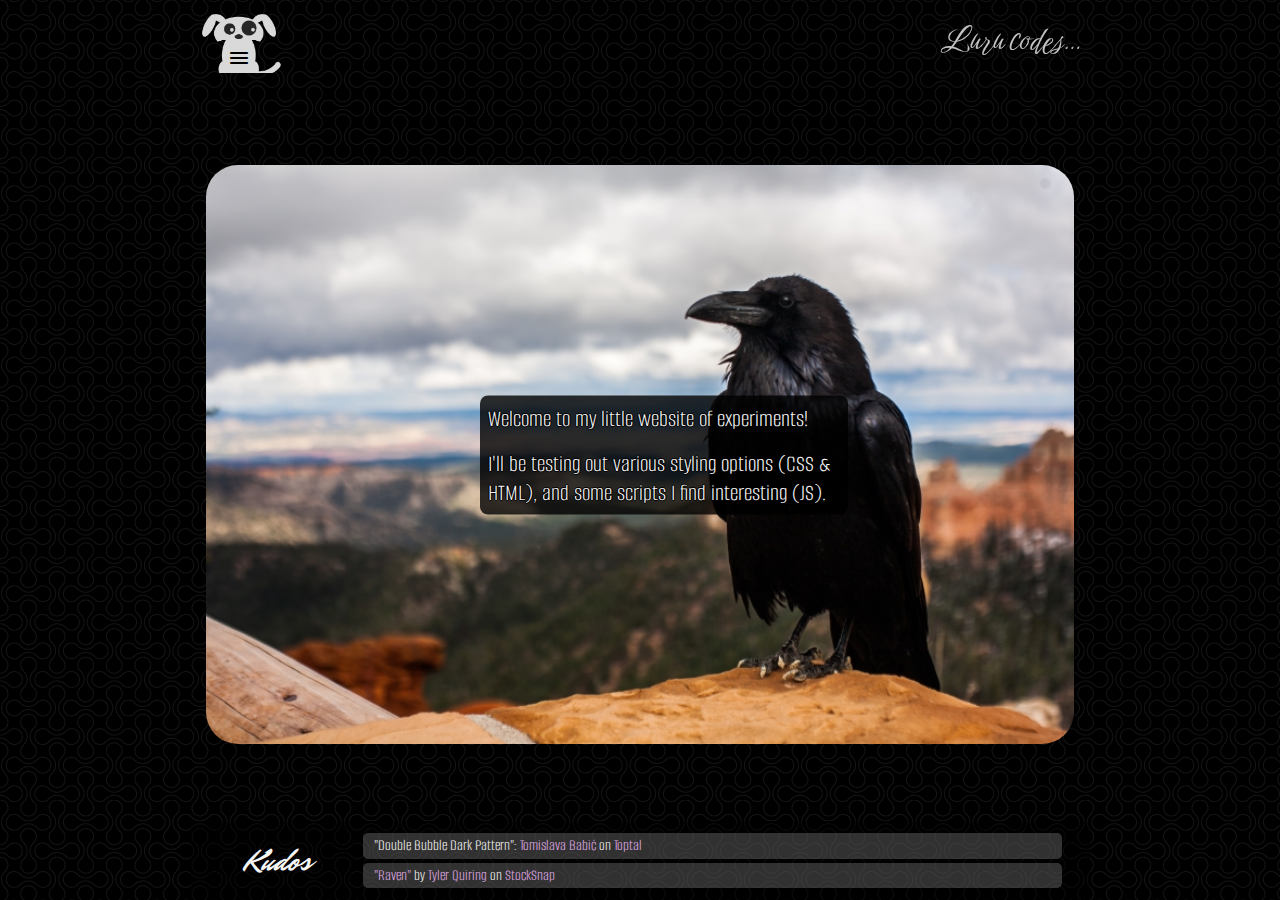
<file: index.html>
<!DOCTYPE html>
<html lang="en">
  <head>
    <meta charset="UTF-8">
    <meta http-equiv="X-UA-Compatible" content="IE=edge">
    <meta name="viewport" content="width=device-width, initial-scale=1.0">
    <title>Luru Codes</title>
    <link href="styles/index.css" rel="stylesheet">
    <link href="styles/header.css" rel="stylesheet">
    <link href="https://fonts.googleapis.com/css2?family=Material+Icons+Round" rel="stylesheet">
  </head>
  <body>
    <div class="content-wrap">
      <header>
        <nav class="menu">
          <button class="menu-logo">
            <img src="media/doggo.png" alt="menu">
            <span class="menu-icon material-icons-round md-24 md-dark">menu</span>
          </button>
          <div class="menu-links">
            <a href="./"><span class="home-icon material-icons-round md-24">home</span></a>
            <a href="gameplaylog.html">Gameplay Log</a>
            <a href="grid-gradient.html">Grid & Gradients</a>
          </div>
        </nav>
        <h1><a href="./">Luru codes…</a></h1>
      </header>
      <section>
        <div class="card">
          <div>
            <p>Welcome to my little website of experiments!</p>
            <p>I'll be testing out various styling options (CSS & HTML), and some scripts I find interesting (JS).</p>
          </div>
          <img src="media/StockSnap_raven_800.jpg" alt="raven">
        </div>
      </section>
      <footer>
        <div class="kudos-wrap">
          <div class="kudos-title">Kudos</div>
          <ul class="kudos-list">
            <li>"Double Bubble Dark Pattern": <a href="https://www.toptal.com/designers/subtlepatterns/double-bubble-dark-pattern/" target="_blank">Tomislava Babić</a> on <a href="https://www.toptal.com" target="_blank">Toptal</a></li>
            <li><a href="https://stocksnap.io/photo/hawk-bird-9UWZ6UBWEZ" target="_blank">"Raven"</a> by <a href="https://stocksnap.io/author/53499" target="_blank">Tyler Quiring</a> on <a href="https://stocksnap.io" target="_blank">StockSnap</a></li>
          </ul>
        </div>
      </footer>
    </div>
  </body>
</html>
</file>
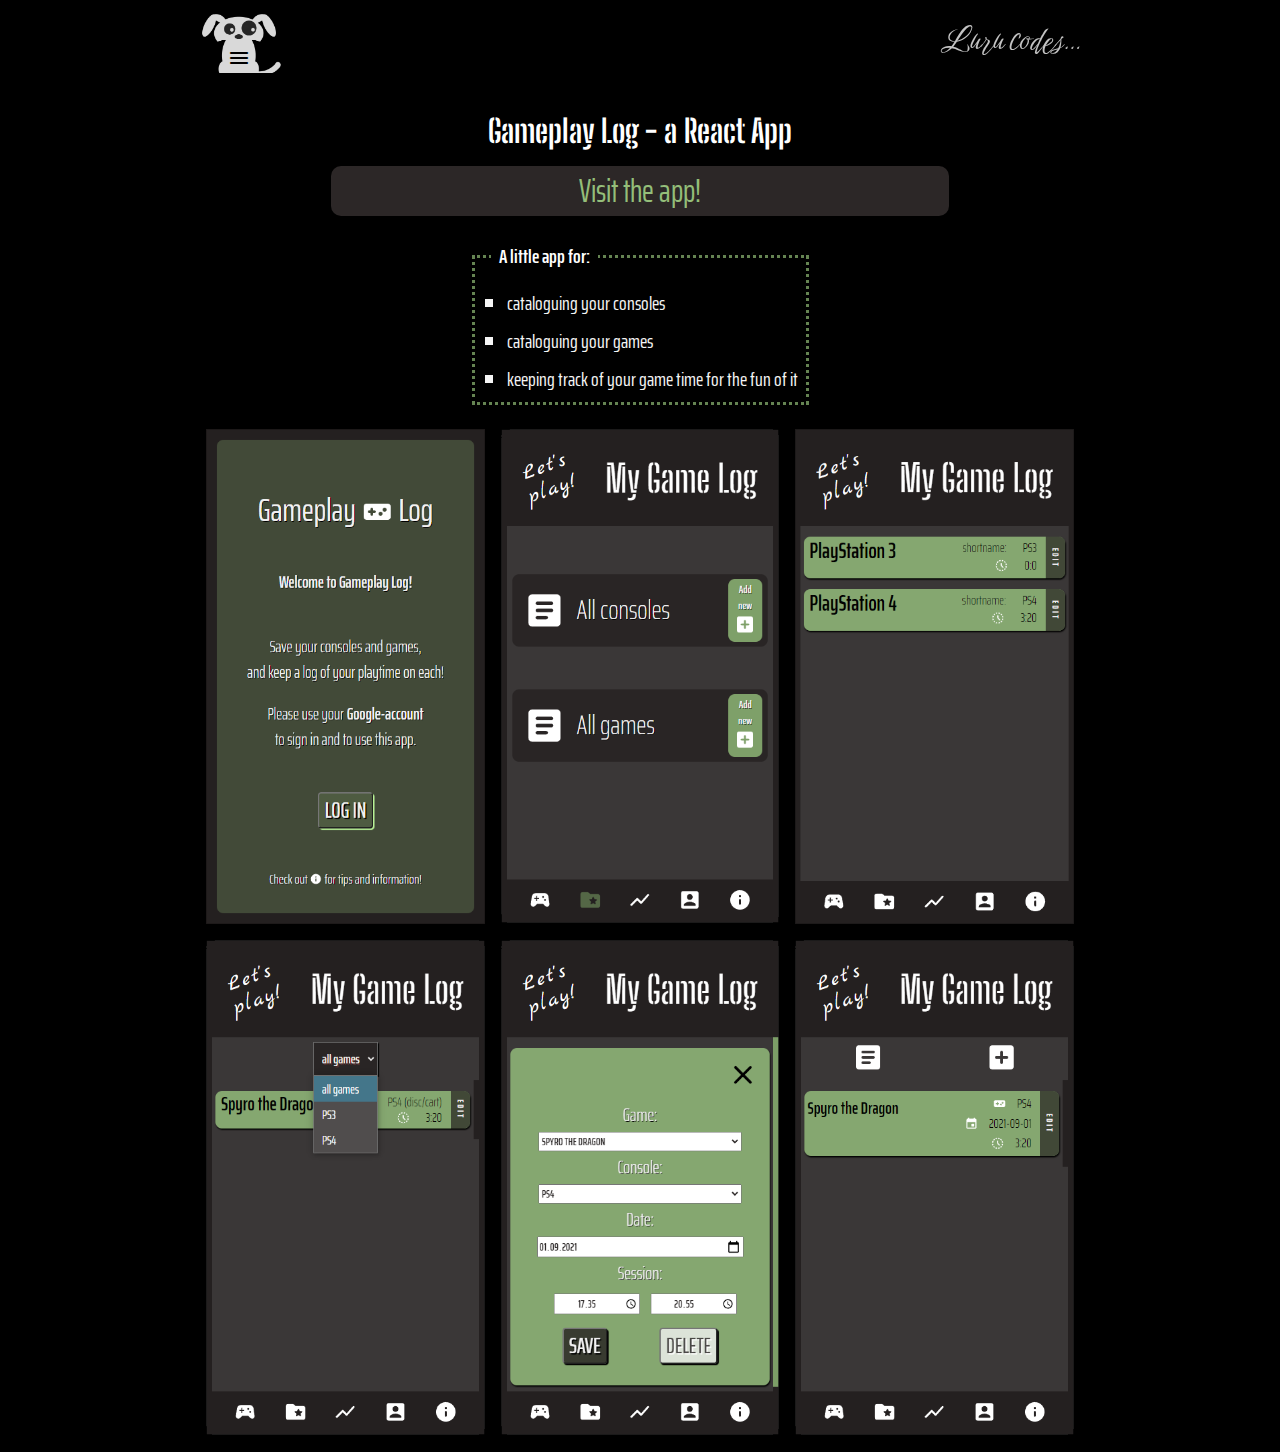
<file: gameplaylog.html>
<!DOCTYPE html>
<html lang="en">
<head>
  <meta charset="UTF-8">
  <meta http-equiv="X-UA-Compatible" content="IE=edge">
  <meta name="viewport" content="width=<device-width>, initial-scale=1.0">
  <link href="styles/gameplaylog.css" rel="stylesheet">
  <link href="styles/header.css" rel="stylesheet">
  <link href="https://fonts.googleapis.com/css2?family=Material+Icons+Round" rel="stylesheet">
  <title>Luru Codes | Gameplay Log</title>
</head>
<body>
  <div class="page-wrap">
    <header>
      <nav class="menu">
        <button class="menu-logo">
          <img src="../media/doggo.png" alt="menu">
          <span class="menu-icon material-icons-round md-24 md-dark">menu</span>
        </button>
        <div class="menu-links">
          <a href="./"><span class="home-icon material-icons-round md-24">home</span></a>
          <a href="gameplaylog.html">Gameplay Log</a>
          <a href="grid-gradient.html">Grid & Gradients</a>
        </div>
      </nav>
      <h1><a href="./">Luru codes…</a></h1>
    </header>
    <div class="top">
      <h2>Gameplay Log - a React App</h2>
      <a class="big-link" href="https://gameplay-log.web.app/" target="_blank">Visit the app!</a>
      <div class="description">
        <fieldset>
          <legend>A little app for:</legend>
          <ul>
            <li>cataloguing your consoles</li>
            <li>cataloguing your games</li>
            <li>keeping track of your game time for the fun of it</li>
          </ul>
        </fieldset>
      </div>
    </div>
    <div class="pic-container">
      <img src="media/gameplaylog-login.png" alt="gameplay log, login screen">
      <img src="media/gameplaylog-catalogue.png" alt="gameplay log, catalogue view">
      <img src="media/gameplaylog-catalogue_console.png" alt="gameplay log, console catalogue">
      <img src="media/gameplaylog-catalogue_game.png" alt="gameplay log, game catalogue">
      <img src="media/gameplaylog-log_add.png" alt="gameplay log, add log screen">
      <img src="media/gameplaylog-log.png" alt="gameplay log, log screen">
    </div>
  </div>
</body>
</html>
</file>
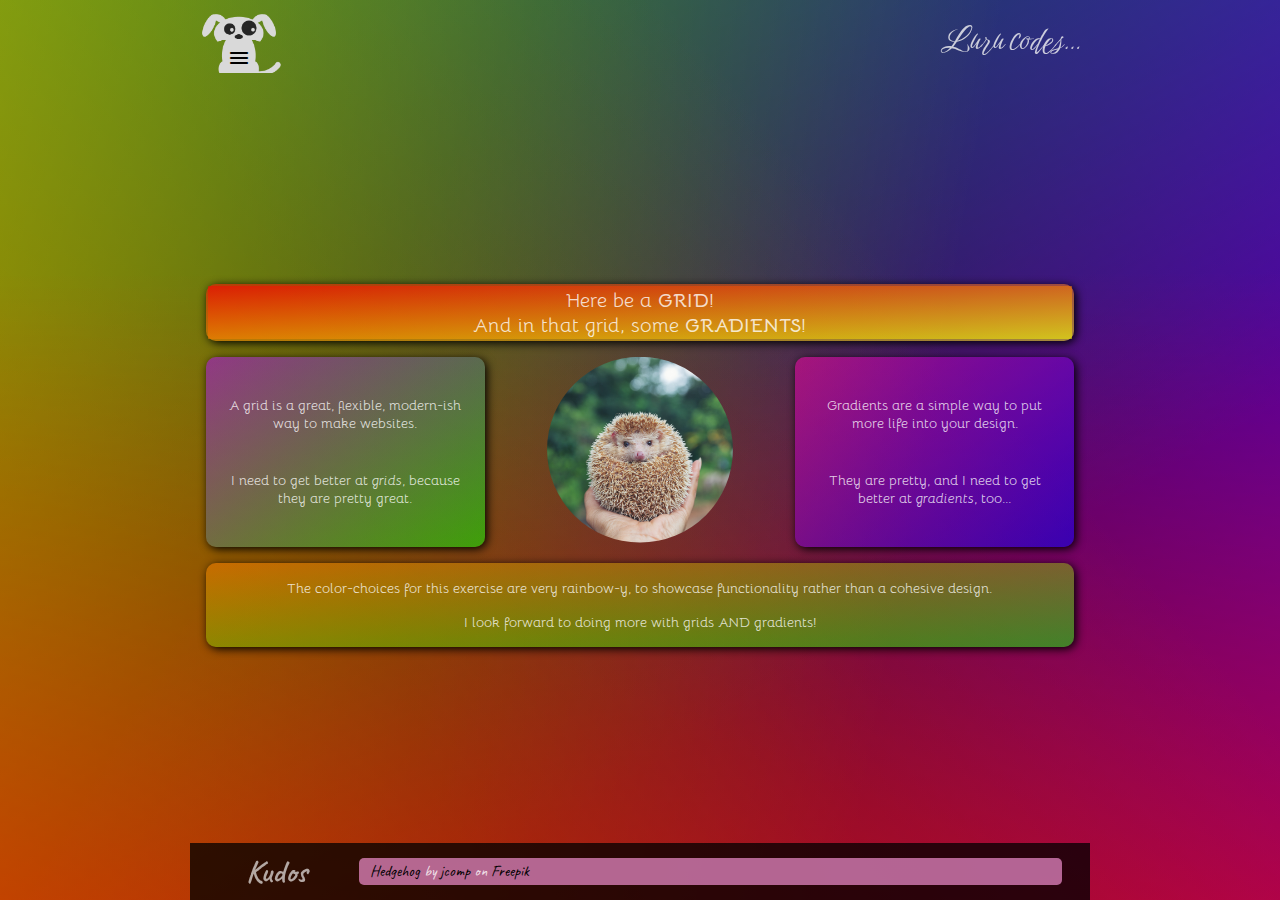
<file: grid-gradient.html>
<!DOCTYPE html>
<html lang="en">
<head>
  <meta charset="UTF-8">
  <meta http-equiv="X-UA-Compatible" content="IE=edge">
  <meta name="viewport" content="width=<device-width>, initial-scale=1.0">
  <link href="styles/grid-gradient.css" rel="stylesheet">
  <link href="styles/header.css" rel="stylesheet">
  <link href="https://fonts.googleapis.com/css2?family=Material+Icons+Round" rel="stylesheet">
  <title>Luru Codes | CSS: Grid & Gradient</title>
</head>
<body>
  <div class="content-wrap">
    <header>
      <nav class="menu">
        <button class="menu-logo">
          <img src="../media/doggo.png" alt="menu">
          <span class="menu-icon material-icons-round md-24 md-dark">menu</span>
        </button>
        <div class="menu-links">
          <a href="./"><span class="home-icon material-icons-round md-24">home</span></a>
          <a href="gameplaylog.html">Gameplay Log</a>
          <a href="grid-gradient.html">Grid & Gradients</a>
        </div>
      </nav>
      <h1><a href="./">Luru codes…</a></h1>
    </header>
    <div class="grid-wrap">
      <div class="g1">
        <h2>
          Here be a <b>grid</b>!<br>
          And in that grid, some <b>gradients</b>!
        </h2>
      </div>
      <div class="g2">
        <p>A grid is a great, flexible, modern-ish way to make websites.</p>
        <p>I need to get better at <i>grids</i>, because they are pretty great.</p>
      </div>
      <div class="g3"><img src="media/hedgehog by jcomp.png" alt="hedgehog"></div>
      <div class="g4">
        <p>Gradients are a simple way to put more life into your design.</p>
        <p>They are pretty, and I need to get better at <i>gradients</i>, too...</p>
      </div>
      <div class="g5">
        <p>The color-choices for this exercise are very rainbow-y, to showcase functionality rather than a cohesive design.</p>
        <p>I look forward to doing more with grids AND gradients!</p>
      </div>
    </div>
    <footer>
      <div class="kudos-wrap">
        <div class="kudos-title">Kudos</div>
        <ul class="kudos-list">
          <li><a href="https://www.freepik.com/free-photo/european-hedgehog-hands-natural-garden-habitat_5598053.htm" target="_blank">Hedgehog</a> by <a href="https://www.freepik.com/jcomp" target="_blank">jcomp</a> on <a href="https://www.freepik.com/" target="_blank">Freepik</a></li>
        </ul>
      </div>
    </footer>
  </div>
</body>
</html>
</file>
<file: styles/index.css>
@import url('https://fonts.googleapis.com/css2?family=Mr+Dafoe&display=swap'); /*kudos*/
@import url('https://fonts.googleapis.com/css2?family=Alumni+Sans:ital,wght@0,300;0,500;0,600;1,300;1,500;1,600;1,700&display=swap');

*, *::after, *::before {
  box-sizing: border-box;
  margin: 0;
  padding: 0;
}

body {
  background-color: black;
  color: whitesmoke;
  font-family: 'Alumni Sans', sans-serif;
  font-weight: 300;
  font-style: normal;
}

/* ----- LINKS ----- */

a:link {
  color: hsl(290, 60%, 80%);
  cursor: pointer;
  text-decoration: none;
}

a:visited {
  color: hsl(290, 50%, 90%);
  cursor: pointer;
}

a:hover, a:active {
  color: hsl(290, 90%, 70%);
  cursor: pointer;
}

/* ----- CONTENT ----- */

.content-wrap {
  display: flex;
  flex-direction: column;
  justify-content: space-between;
  width: 100%;
  height: 100vh;
  min-width: 250px;
}

.content-wrap::before {
  content: '';
  display: block;
  position: absolute;
  left: 0;
  top: 0;
  width: 100%;
  height: 100%;
  opacity: 0.4;
  background-image: url('../media/double-bubble-dark.png');
  background-repeat: repeat;
  z-index: -10;
}

/* ----- PAGE CONTENT ----- */

section {
  margin: 1rem;
  display: flex;
  flex-direction: column;
  flex-grow: 1;
  justify-content: center;
  position: relative;
}

.card {
  position: relative;
  display: block;
  justify-items: center;
  height: max-content;
}

.card div {
  z-index: 5;
  position: absolute;
  /* display: inline-block; */
  font-size: 1.5rem;
  top: 50%;
  transform: translateY(-50%);
  height: max-content;
  width: 40vw;
  max-width: 23rem;
  margin-left: 3rem;
  background-color: hsla(0, 0%, 0%, 0.8);
  background-blend-mode: multiply;
  border-radius: 0.5rem;
}

.card p {
  text-shadow: -1px 0 black, 0 1px black, 1px 0 black, 0 -1px black;
  padding: 0.5rem;
}

.card img {
  /* object-fit: contain; */
  display: block;
  width: 100%;
  max-width: 900px;
  height: auto;
  position: relative;
  left: 50%;
  top: 0%;
  transform: translateX(-50%);
  /* object-position: center top; */
  border-radius: 2rem;
  z-index: -5;
}

/* ----- FOOTER ----- */

footer {
  display: block;
  width: 100%;
  background-color: hsla(0, 0%, 0%, 0.4);
}

.kudos-wrap {
  display: flex;
  flex-direction: column;
  text-align: center;
  padding: 0.5rem;
}

.kudos-title {
  font-family: 'Mr Dafoe', cursive;
  font-weight: 400;
  font-size: 1.2rem;
}

.kudos-list li {
  list-style: none;
  font-size: 1rem;
  padding: 0.2rem;
  margin: 0.25rem;
  background-color: hsla(0, 0%, 96%, 0.2);
  background-clip: padding-box;
  border-radius: 5px;
}

/* ----- MEDIA Q ----- */

@media only screen and (max-height: 530px) {
  .content-wrap {
    display: block;
  }
  section {
    display: inline-block;
    position: relative;
    top: 0;
    flex-grow: 0;
  }
  .card {
    display: flex;
    block-size: auto;
    flex-direction: row;
    justify-content: space-between;
    vertical-align: middle;
    height: 100%;
  }
  .card div {
    position: absolute;
    align-self: center;
  }
  .card img {
    display: block;
    position: relative;
    top: 0;
    left: 0;
    transform: none;
    width: 100%;
    height: auto;
  }
}

@media only screen and (max-width: 450px) {
  .content-wrap {
    display: flex;
    flex-direction: column;
    justify-content: space-between;
    height: 100vh;
  }
  
  .card {
    display: flex;
    flex-direction: column;
    justify-content: center;
  }
  .card div {
    display: inline-block;
    position: unset;
    width: 100%;
    transform: unset;
    text-align: center;
    margin: auto;
  }
  .card img {
    display: none;
  }
}

@media only screen and (min-width: 600px) {
  .content-wrap {
    max-width: 900px;
    margin-left: auto;
    margin-right: auto;
    height: 100vh;
  }
  .section {
    margin: 0;
  }
  .kudos-wrap {
    flex-direction: row;
    vertical-align: middle;
    justify-content: center;
    margin: auto;
  }
  .kudos-title {
    text-align: center;
    margin: auto 3rem auto 3rem;
    font-size: xx-large;
  }
  .kudos-list {
    text-align: left;
    margin: auto 1rem auto 0;
    flex-grow: 1;
  }
  .kudos-list li {
    padding: 0.2rem 0.7rem;
  }
}
</file>
<file: styles/header.css>
@import url('https://fonts.googleapis.com/css2?family=Birthstone+Bounce:wght@400;500&display=swap'); /*header H1*/
@import url('https://fonts.googleapis.com/css2?family=Alumni+Sans:ital,wght@0,300;0,500;0,600;1,300;1,500;1,600;1,700&display=swap');

/* ----- HEADER ----- */

header {
  display: flex;
  flex-shrink: 0;
  justify-content: space-between;
  vertical-align: middle;
  margin-bottom: 0.5rem;
  padding: 0.5rem;
  z-index: 1000;
  width: 100%;
  height: 5rem;
  min-width: 250px;
}

header > button {
  border: none;
}

header .menu-logo {
  display: block;
  cursor: pointer;
  border: none;
  width: max-content;
  height: max-content;
}

header .menu-logo img {
  display: block;
  width: 6rem;
  filter: invert(85%);
  z-index: 9;
  position: absolute;
  top: 0;
  left: 0;
}

header .menu-icon {
  position: absolute;
  left: 1.8rem;
  top: 2.4rem;
  z-index: 10;
}

header .material-icons-round.md-dark {
  color: rgb(0, 0, 0) !important;
}

header .menu {
  display: inline-block;
  position: relative;
}

header .menu-links {
  display: none;
  position: absolute;
  z-index: 21;
  min-width: 20rem;
  max-width: 100%;
}

header .menu-links a {
  display: block;
  text-decoration: none;
  font-family: 'Alumni Sans', sans-serif;
  font-weight: 700;
  font-size: 1.25rem;
  text-align: left;
  padding-left: 1rem;
  line-height: 2;
  background-color: hsla(0, 0%, 0%, 0.85) !important;
  color:hsla(0, 0%, 100%, 0.75) !important;
}

header .menu-links a:hover {
  background-color: hsla(0, 0%, 15%, 0.85) !important;
  color: hsla(0, 0%, 100%, 0.95) !important;
  box-shadow: none;
}
  
header .menu:hover .menu-logo {
  filter: invert(85%);
}

header .menu:hover .menu-links {
  display: block;
  transform: translateY(4rem);
}

header .home-icon {
  vertical-align: middle;
}

header > h1 {
  display: inline-block;
  color: whitesmoke !important;
  font-family: 'Birthstone Bounce', cursive;
  font-weight: 400;
  font-size: 2rem;
  text-align: right;
  width: 100%;
  margin: auto;
  opacity: 0.8;
}

h1 a, h1 a:hover {
  text-decoration: none;
  color: whitesmoke !important;
  cursor: pointer;
}
</file>
<file: styles/gameplaylog.css>
@import url('https://fonts.googleapis.com/css2?family=Big+Shoulders+Stencil+Display:wght@500&display=swap');
@import url('https://fonts.googleapis.com/css2?family=Saira+Extra+Condensed:wght@200;600&display=swap');

*, *::after, *::before {
  box-sizing: border-box;
  margin: 0;
  padding: 0;
}

body {
  background-color: black;
  font-family: 'Saira Extra Condensed', sans-serif;
  color: whitesmoke;
}

.page-wrap {
  display: block;
  width: 100%;
  height: 100%;
  min-width: 250px;
  max-width: 900px;
  margin: auto;
}

.top {
  width: 100%;
  margin: auto;
  padding: 0.5rem;
  text-align: center;
}

h2 {
  font-family: 'Big Shoulders Stencil Display', cursive;
  font-size: 2rem;
  color: #FFF;
  text-align: center;
  margin: 1rem auto;
}

.big-link {
  display: block;
  margin: 1rem auto;
  text-align: center;
  font-size: 2rem;
  background-color: hsla(0, 6%, 23%, 0.7);
  border-radius: 10px;
  width: 70%;
}

.top a {
  text-decoration: none;
  color: rgba(184, 241, 150, 0.75);
}

.top a:hover {
  color: rgba(184, 241, 150, 1);
  background-color: rgba(36, 32, 32, 1);
  box-shadow: 0px 0px 15px hsla(0, 0%, 100%, 0.8);
}

.description {
  display: block;
  width: 100%;
  margin: auto;
}

fieldset {
  border: 3px dotted rgba(184, 241, 150, 0.55);
  width: 100%;
  max-width: max-content;
  text-align: left;
  margin: 0 auto;
  font-size: 1.25rem;
}

legend {
  color: white;
  text-align: left;
  margin-left: 1rem;
  padding: 0.5rem;
  font-weight: 600;;
}

fieldset li {
  margin: 0.5rem 0.5rem 0.5rem 2rem;
  line-height: 1.5;
  list-style-type: square;
}

.pic-container {
  display: grid;
  grid-template-columns: repeat(3, 1fr);
  grid-template-rows: repeat(2, 1fr);
  gap: 1rem 1rem;
  margin: 0 auto;
  width: 100%;
  padding: 1rem;
  max-width: 900px;
}

.pic-container img {
  width: 100%;
  height: auto;
}

@media only screen and (max-width: 600px) {
  .pic-container {
    grid-template-columns: repeat(2, 1fr);
    grid-template-rows: repeat(3, 1fr);
  }
}

@media only screen and (max-width: 350px) {
  .pic-container {
    grid-template-columns: repeat(1, 1fr);
    grid-auto-rows: auto;
  }
  .big-link {
    width: 100%;
  }
}
</file>
<file: styles/grid-gradient.css>
@import url('https://fonts.googleapis.com/css2?family=Caveat:wght@400;600&display=swap'); /*kudos*/
@import url('https://fonts.googleapis.com/css2?family=Bellota:ital,wght@0,400;0,700;1,400&display=swap');

*, *::after, *::before {
  box-sizing: border-box;
  margin: 0;
  padding: 0;
}

body {
  font-family: 'Bellota', cursive;
  font-weight: 400;
  font-style: normal;
  color: hsla(0, 0%, 100%, 0.8);
  background-color: black;
}

/* header {
  background-color: black !important;
} */

.content-wrap {
  display: flex;
  flex-direction: column;
  justify-content: space-between;
  overflow: auto;
  height: 100vh;
  min-width: 250px;
  width: 100vw;
  max-width: 900px;
  margin: auto;
}

.content-wrap::before {
  content: '';
  display: block;
  position: absolute;
  top: 0;
  left: 0;
  width: 100vw;
  height: 100vh;
  z-index: -10;
  background:
  linear-gradient(0deg, hsla(0,100%,50%,0.4), hsla(0,100%,50%,0) 70%),
  linear-gradient(50deg, hsla(30,100%,50%,0.4), hsla(30,100%,50%,0) 70%),
  linear-gradient(100deg, hsla(60,100%,50%,0.4), hsla(60,100%,50%,0) 70%),
  linear-gradient(150deg, hsla(120,100%,50%,0.4), hsla(120,100%,50%,0) 70%),
  linear-gradient(200deg, hsla(240,100%,50%,0.4), hsla(240,100%,50%,0) 70%),
  linear-gradient(250deg, hsla(280,100%,50%,0.4), hsla(280,100%,50%,0) 70%),
  linear-gradient(300deg, hsla(320,100%,50%,0.4), hsla(320,100%,50%,0) 70%);
}

.grid-wrap {
  display: grid;
  width: 100%;
  margin-bottom: 1rem;
  grid-template-columns: repeat(3, 1fr);
  grid-auto-rows: auto;
  grid-template-areas:
    "header header header"
    "g2 g2 ."
    "hedgehog hedgehog hedgehog"
    ". g4 g4"
    "g5 g5 g5";
  grid-gap: 1rem 1rem;
  margin: auto;
  padding: 1rem;
}

.grid-wrap div {
  border-radius: 10px;
  font-size: 0.9rem;
  box-shadow: 2px 2px 10px black;
}

.grid-wrap div:nth-child(3) {
  box-shadow: none;
}

.g1, .g1 h2 {
  grid-area: header;
  background-image:
    repeating-linear-gradient(to bottom right,
    hsla(0,100%,50%,0.5),
    hsla(60,100%,50%,0.5));
  margin: 0;
  padding: 0.1rem;
  font-weight: normal;
  text-align: center;
  font-size: 1.25rem;
}

.g1 b {
  text-transform: uppercase;
  font-weight: 700;
}

.g2, .g4, .g5 {
  display: flex;
  flex-direction: column;
  justify-content: space-evenly;
  padding: 0.5rem;
  text-align: center;
}

.g2 {
  grid-area: g2;
  background-image:
    repeating-linear-gradient(to bottom right,
    hsla(280,100%,50%,0.5),
    hsla(120,100%,50%,0.5));
}

.g3 {
  grid-area: hedgehog;
  width: 70%;
  justify-self: center;
}

.g3 img {
  width: 100%;
  height: auto;
  margin: 0 auto;
  clip-path: circle();
}

.g4 {
  grid-area: g4;
  background-image:
    repeating-linear-gradient(to bottom right,
  hsla(320,100%,50%,0.5),
  hsla(240,100%,50%,0.5)); 
}

.g5 {
  grid-area: g5;
  background-image:
    repeating-linear-gradient(to bottom right,
  hsla(30,100%,50%,0.5),
  hsla(120,100%,50%,0.5));
}

.grid-wrap p {
  padding: 0.5rem;
}

/* ----- FOOTER / KUDOS ----- */

footer {
  display: block;
  width: 100%;
  font-family: 'Caveat', cursive;
  font-weight: 400;
  background-color: hsla(0, 0%, 0%, 0.75);
}

.kudos-wrap {
  display: flex;
  flex-direction: column;
  text-align: center;
  padding: 0.5rem;
}

.kudos-title {
  font-family: 'Caveat', cursive;
  font-weight: 600;
  font-size: 1.2rem;
  opacity: 0.8;
}

.kudos-list li {
  list-style: none;
  font-size: 1rem;
  padding: 0.2rem;
  margin: 0.25rem;
  background-color: hsla(320, 100%, 80%, 0.65);
  background-clip: padding-box;
  border-radius: 5px;
}

footer a {
  color: hsl(280,100%,0%);
  text-decoration: none;
}

footer a:visited {
  color: hsl(280,100%,5%);
}

footer a:hover {
  border-bottom: 1px dashed hsla(0, 0%, 100%,0.75);
  text-shadow: 0.5px 0.5px black;
}

/* ----- **KUDOS** MEDIA Q ----- */


@media only screen and (min-width: 500px) {
  .grid-wrap {
    grid-template-areas:
    "header header header"
    "g2 hedgehog g4"
    "g5 g5 g5";
  }
  .g3, .g3 img {
    width: 100%;
    height: auto;
    margin: auto;
  }
  .kudos-wrap {
    flex-direction: row;
    vertical-align: middle;
    justify-content: center;
    margin: auto;
  }
  .kudos-title {
    text-align: right;
    margin: auto 3rem auto 3rem;
    font-size: xx-large;
  }
  .kudos-list {
    text-align: left;
    margin: auto 1rem auto 0;
    flex-grow: 1;
  }
  .kudos-list li {
    padding: 0.2rem 0.7rem;
  }
}
</file>
